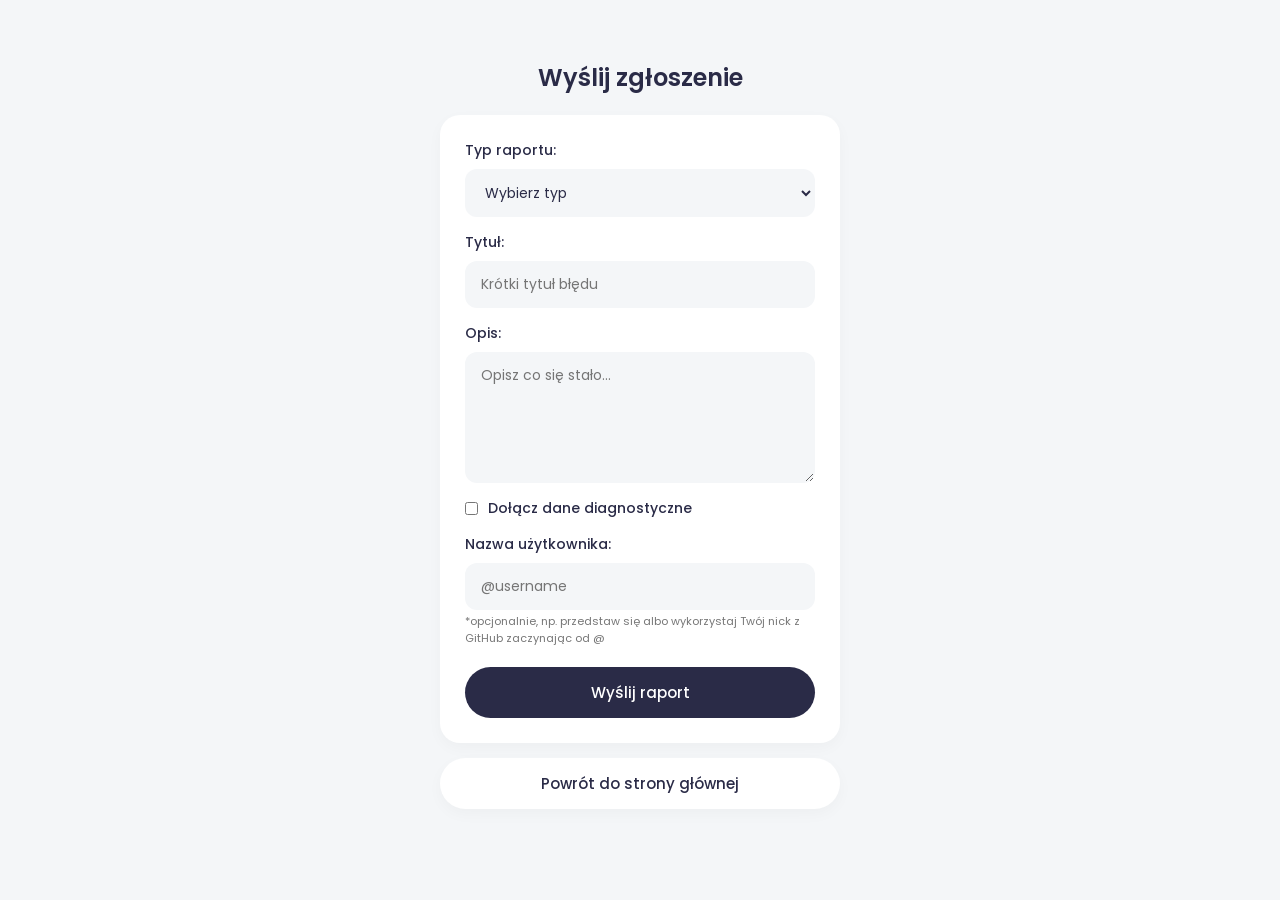
<file: raport.html>
<!DOCTYPE html>
<html lang="pl">

<head>
    <meta charset="UTF-8">
    <meta name="viewport" content="width=device-width, initial-scale=1, viewport-fit=cover">
    <title>Zgłoś błąd - Live Plan</title>
    <link href="https://fonts.googleapis.com/css2?family=Poppins:wght@400;500;600&display=swap" rel="stylesheet">
    <style>
        body {
            font-family: 'Poppins', sans-serif;
            background-color: #F4F6F8;
            color: #2A2B47;
            margin: 0;
            padding: 20px;
            display: flex;
            flex-direction: column;
            align-items: center;
        }

        h2 {
            font-weight: 600;
            margin-bottom: 20px;
            margin-top: 40px;
            text-align: center;
            font-size: 24px;
        }

        form {
            background-color: #FFF;
            padding: 25px;
            border-radius: 20px;
            width: 100%;
            max-width: 400px;
            box-sizing: border-box;
            display: flex;
            flex-direction: column;
            gap: 15px;
            margin-bottom: 5px;
            box-shadow: 0 5px 15px rgba(0,0,0,0.03);
        }

        label {
            font-size: 14px;
            font-weight: 500;
            display: flex;
            flex-direction: column;
            gap: 8px;
        }

        input, select, textarea {
            font-family: 'Poppins', sans-serif;
            font-size: 14px;
            padding: 12px 15px;
            border-radius: 12px;
            border: 1px solid transparent;
            background-color: #F4F6F8;
            outline: none;
            transition: border-color 0.2s;
            resize: vertical;
            color: #2A2B47;
        }

        input:focus, select:focus, textarea:focus {
            border-color: #325B7A;
        }

        button {
            font-family: 'Poppins', sans-serif;
            background-color: #2A2B47;
            color: #FFF;
            font-weight: 500;
            font-size: 15px;
            padding: 14px;
            border: none;
            border-radius: 100px;
            cursor: pointer;
            transition: background-color 0.2s, transform 0.1s;
            margin-top: 5px;
            width: 100%;
        }

        button:hover {
            background-color: #325B7A;
        }

        button:active {
            transform: scale(0.98);
        }

        a {
            text-decoration: none;
            width: 100%;
            max-width: 400px;
        }

        a button {
            background-color: #FFF;
            color: #2A2B47;
            margin-top: 10px;
            box-shadow: 0 5px 15px rgba(0,0,0,0.03);
        }

        br {
            display: none;
        }
    </style>
</head>

<body>

    <h2>Wyślij zgłoszenie</h2>

    <!-- Formularz z typem -->
    <form id="bugForm">
        <label>
            Typ raportu:
            <select id="type" required>
                <option value="" disabled selected>Wybierz typ</option>
                <option value="NOTE">Informacja</option>
                <option value="TIP">Wskazówka</option>
                <option value="IMPORTANT">Ważne</option>
                <option value="WARNING">Ostrzeżenie</option>
                <option value="CAUTION">Uwaga</option>
            </select>
        </label>
        <label>
            Tytuł:
            <input type="text" id="title" placeholder="Krótki tytuł błędu" required>
        </label>
        <label>
            Opis:
            <textarea id="description" placeholder="Opisz co się stało..." rows="5" required></textarea>
        </label>
        <label style="flex-direction: row; align-items: center; justify-content: flex-start; gap: 10px; cursor: pointer;">
            <input type="checkbox" id="shareDiagnostics" style="width: auto; margin: 0; cursor: pointer;">
            Dołącz dane diagnostyczne
        </label>
        <label>
            Nazwa użytkownika:
            <input type="text" id="username" placeholder="@username">
            <span style="font-size: 11px; color: #777; font-weight: 400; margin-top: -5px;">*opcjonalnie, np. przedstaw się albo wykorzystaj Twój nick z GitHub zaczynając od @</span>
        </label>
        <button type="submit">Wyślij raport</button>

    </form>
    <a href="index.html"><button>Powrót do strony głównej</button></a>

    <script>
        function getOS() {
            const userAgent = window.navigator.userAgent;
            const platform = window.navigator.platform;
            const macosPlatforms = ['Macintosh', 'MacIntel', 'MacPPC', 'Mac68K'];
            const windowsPlatforms = ['Win32', 'Win64', 'Windows', 'WinCE'];
            const iosPlatforms = ['iPhone', 'iPad', 'iPod'];
            let os = null;

            if (macosPlatforms.indexOf(platform) !== -1) {
                os = 'Mac OS';
            } else if (iosPlatforms.indexOf(platform) !== -1) {
                os = 'iOS';
            } else if (windowsPlatforms.indexOf(platform) !== -1) {
                os = 'Windows';
            } else if (/Android/.test(userAgent)) {
                os = 'Android';
            } else if (!os && /Linux/.test(platform)) {
                os = 'Linux';
            }

            return os;
        }

        function getBrowser() {
            const ua = navigator.userAgent;
            let tem;
            let M = ua.match(/(opera|chrome|safari|firefox|msie|trident(?=\/))\/?\s*(\d+)/i) || [];
            if (/trident/i.test(M[1])) {
                tem = /\brv[ :]+(\d+)/g.exec(ua) || [];
                return 'IE ' + (tem[1] || '');
            }
            if (M[1] === 'Chrome') {
                tem = ua.match(/\b(OPR|Edge?)\/(\d+)/);
                if (tem != null) return tem.slice(1).join(' ').replace('OPR', 'Opera').replace('Edg ', 'Edge ');
            }
            M = M[2] ? [M[1], M[2]] : [navigator.appName, navigator.appVersion, '-?'];
            if ((tem = ua.match(/version\/(\d+)/i)) != null) M.splice(1, 1, tem[1]);
            return M.join(' ');
        }

        document.getElementById("bugForm").addEventListener("submit", async (e) => {
            e.preventDefault();

            const type = document.getElementById("type").value;
            const title = document.getElementById("title").value;
            const description = document.getElementById("description").value;
            const shareDiagnostics = document.getElementById("shareDiagnostics").checked;
            const usernameInput = document.getElementById("username").value.trim();

            const username = usernameInput ? usernameInput : "Wysłano anonimowo";
            const userString = usernameInput ? `Od: ${usernameInput}` : `Od: Wysłano anonimowo`;

            let diagnosticsMarkdown = "";
            if (shareDiagnostics) {
                const browser = getBrowser() || "Nieznana";
                const os = getOS() || "Nieznany";
                const userAgentDisplay = navigator.userAgent;
                
                // Nowe parametry
                const language = navigator.language || "Nieznany";
                const screenRes = `${window.screen.width}x${window.screen.height}`;
                const windowSize = `${window.innerWidth}x${window.innerHeight}`;
                const theme = window.matchMedia && window.matchMedia('(prefers-color-scheme: dark)').matches ? "Ciemny" : "Jasny";
                const localTime = new Date().toLocaleString('pl-PL');
                const isOnline = navigator.onLine ? "Tak" : "Nie";
                const cookiesEnabled = navigator.cookieEnabled ? "Tak" : "Nie";

                diagnosticsMarkdown = `

Informacje diagnostyczne
---
<details>
<summary>Kliknij żeby wyświetlić informacje diagnostyczne</summary>

| Parametr            | Wartość|
|---------------------|----------------|
| Przeglądarka        | ${browser}     |
| User agent          | ${userAgentDisplay} |
| Wersja OS           | ${os}          |
| Język               | ${language}    |
| Rozdzielczość ekranu| ${screenRes}   |
| Rozmiar okna        | ${windowSize}  |
| Motyw systemowy     | ${theme}       |
| Czas lokalny        | ${localTime}   |
| Online              | ${isOnline}    |
| Cookies włączone    | ${cookiesEnabled} |
  
</details>`;
            }

            const body = `# Zgłoszenie od użytkownika
> [!${type}]
> **${title}**
> ${description.replace(/\n/g, '\n> ')}

> ${userString}
    ![Version](https://img.shields.io/badge/Wersja_aplikacji-1.0-blue)
${diagnosticsMarkdown}
`;

            try {
                const res = await fetch("/.netlify/functions/report", {
                    method: "POST",
                    headers: { "Content-Type": "application/json" },
                    body: JSON.stringify({ title, body })
                });

                const data = await res.json();

                if (res.ok && data.success) {
                    alert("Raport został wysłany pomyślnie!");

                    // Wyczyść formularz
                    document.getElementById("type").value = "";
                    document.getElementById("title").value = "";
                    document.getElementById("description").value = "";
                    document.getElementById("shareDiagnostics").checked = false;
                    document.getElementById("username").value = "";
                } else {
                    alert("Nie udało się wysłać raportu. Błąd: " + (data.error || "Nieznany błąd"));
                }

                console.log(data);
            } catch (err) {
                console.error(err);
                alert("Coś poszło nie tak, sprawdź konsolę.");
            }
        });
    </script>

</body>

</html>
</file>
